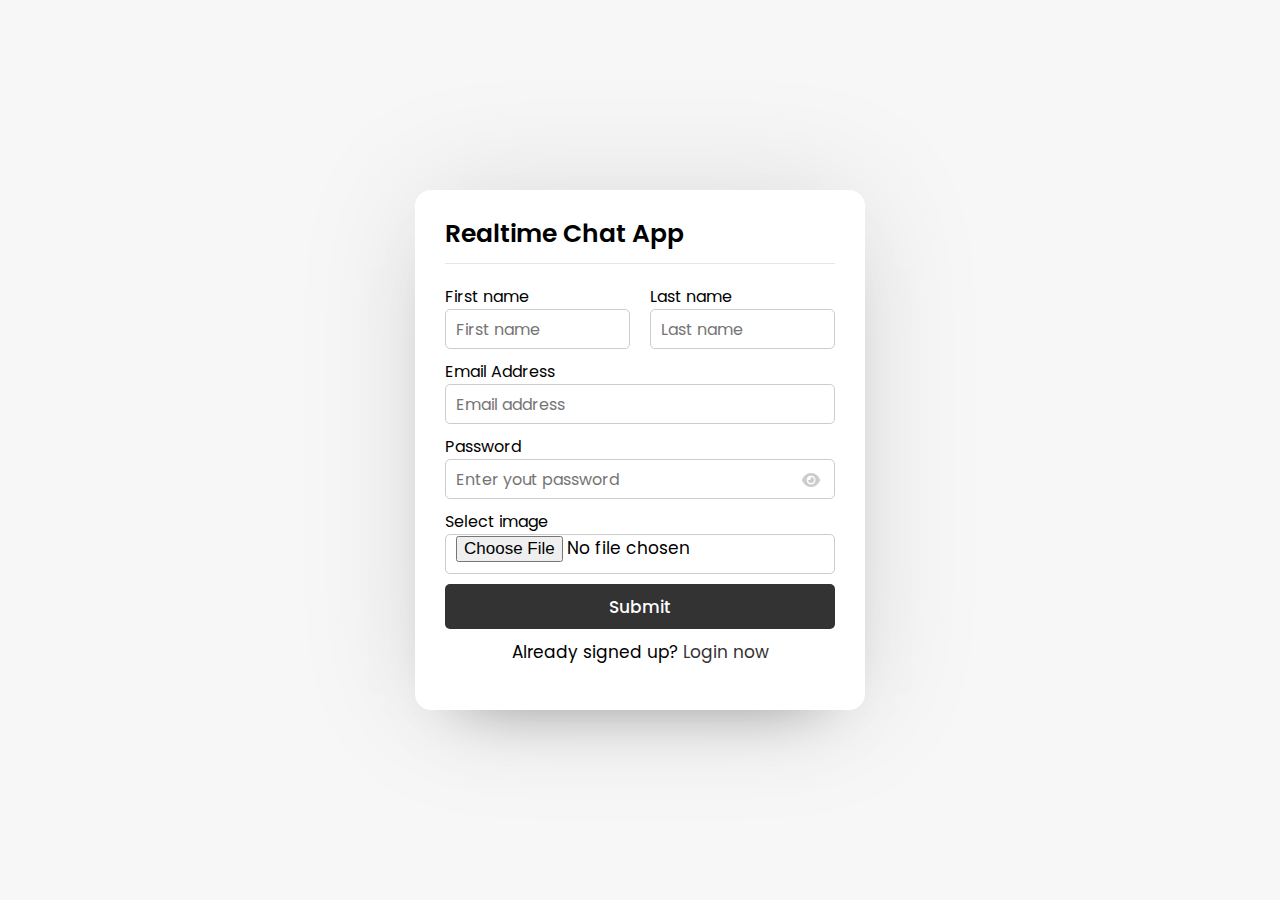
<file: index.html>
<!DOCTYPE html>
<html lang="en">
  <head>
    <meta charset="UTF-8" />
    <meta name="viewport" content="width=device-width, initial-scale=1.0" />
    <meta http-equiv="X-UA-Compatible" content="ie=edge" />
    <title>Realtime ChatApp</title>
    <link rel="stylesheet" href="style.css" />
    <link
      rel="stylesheet"
      href="https://cdnjs.cloudflare.com/ajax/libs/font-awesome/6.6.0/css/all.min.css"
    />
  </head>
  <body>
    <div class="wrapper">
      <section class="form signup">
        <header>Realtime Chat App</header>
        <form action="#">
          <div class="error-txt">This is an error message</div>
          <div class="name-details">
            <div class="field input">
              <label for="">First name</label>
              <input type="text" placeholder="First name" />
            </div>
            <div class="field input">
              <label for="">Last name</label>
              <input type="text" placeholder="Last name" />
            </div>
          </div>
          <div class="field input">
            <label for="">Email Address</label>
            <input type="text" placeholder="Email address" />
          </div>
          <div class="field input">
            <label for="">Password</label>
            <input type="text" placeholder="Enter yout password" />
            <i class="fas fa-eye"></i>
          </div>
          <div class="field input image">
            <label for="">Select image</label>
            <input type="file" />
          </div>
          <div class="field input button">
            <input type="submit" placeholder="Continue to chat" />
          </div>
          <div class="link">Already signed up? <a href="#">Login now</a></div>
        </form>
      </section>
    </div>
  </body>
</html>
</file>
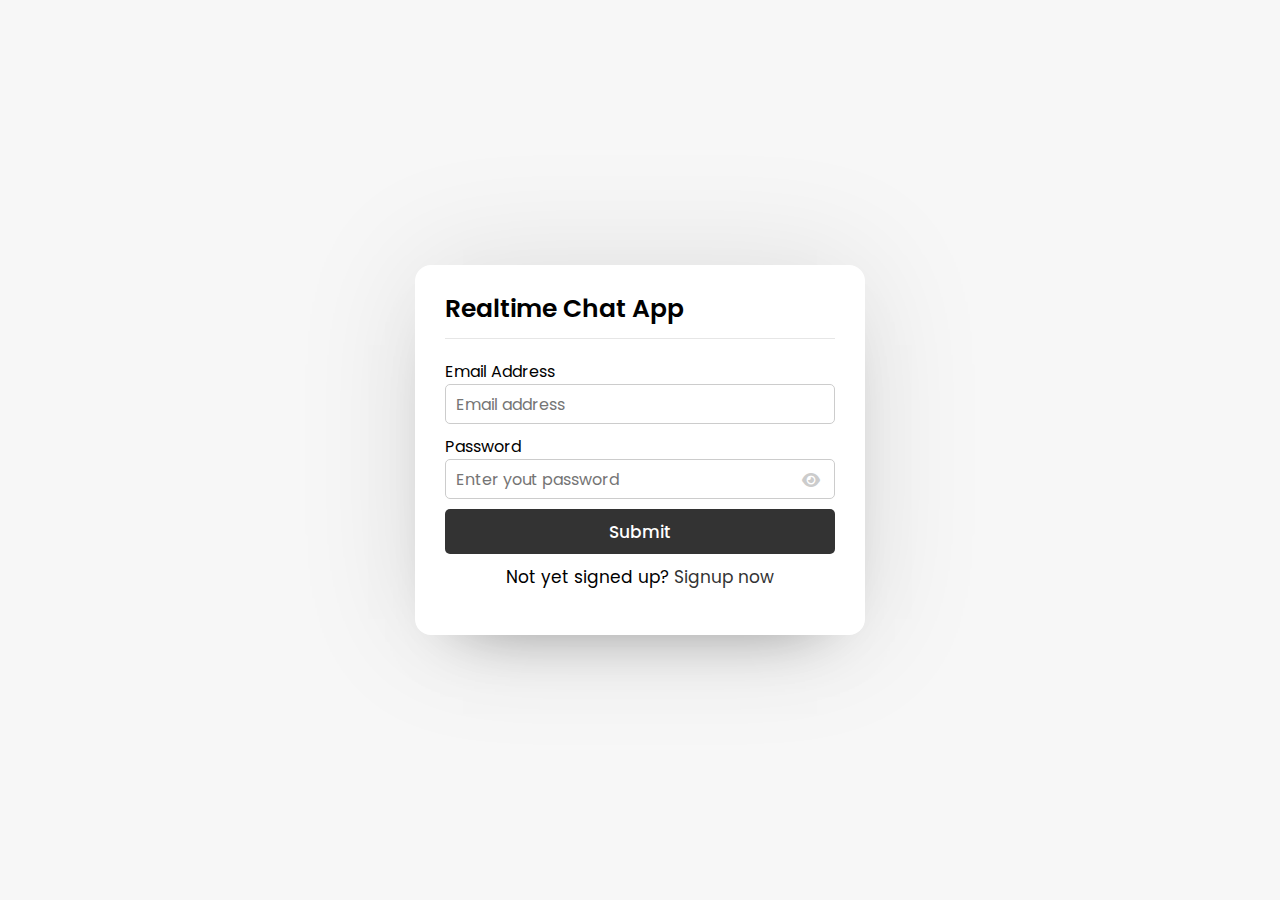
<file: login.html>
<!DOCTYPE html>
<html lang="en">
  <head>
    <meta charset="UTF-8" />
    <meta name="viewport" content="width=device-width, initial-scale=1.0" />
    <meta http-equiv="X-UA-Compatible" content="ie=edge" />
    <title>Realtime ChatApp</title>
    <link rel="stylesheet" href="style.css" />
    <link
      rel="stylesheet"
      href="https://cdnjs.cloudflare.com/ajax/libs/font-awesome/6.6.0/css/all.min.css"
    />
  </head>
  <body>
    <div class="wrapper">
      <section class="form signup">
        <header>Realtime Chat App</header>
        <form action="#">
          <div class="error-txt">This is an error message</div>

          <div class="field input">
            <label for="">Email Address</label>
            <input type="text" placeholder="Email address" />
          </div>
          <div class="field input">
            <label for="">Password</label>
            <input type="text" placeholder="Enter yout password" />
            <i class="fas fa-eye"></i>
          </div>

          <div class="field input button">
            <input type="submit" placeholder="Continue to chat" />
          </div>
          <div class="link">Not yet signed up? <a href="#">Signup now</a></div>
        </form>
      </section>
    </div>
  </body>
</html>
</file>
<file: style.css>
@import url("https://fonts.googleapis.com/css2?family=Poppins:ital,wght@0,100;0,200;0,300;0,400;0,500;0,600;0,700;0,800;0,900;1,100;1,200;1,300;1,400;1,500;1,600;1,700;1,800;1,900&display=swap");
* {
  margin: 0;
  padding: 0;
  box-sizing: border-box;
  text-decoration: none;
  font-family: "Poppins", sans-serif;
}

body {
  display: flex;
  align-items: center;
  justify-content: center;
  min-height: 100vh;
  background-color: #f7f7f7;
}

.wrapper {
  background: #fff;
  width: 450px;
  border-radius: 16px;
  box-shadow: 0 0 128px rgba(0, 0, 0, 0.1), 0 32px 64px -48px rgba(0, 0, 0, 0.5);
}

/* Signup Form CSS code */

.form {
  padding: 25px 30px;
}
.form header {
  font-size: 25px;
  font-weight: 600;
  padding-bottom: 10px;
  border-bottom: 1px solid #e6e6e6;
}

.form form {
  margin: 20px 0;
}

.form form .error-txt {
  color: #721c24;
  background: #f8d7da;
  padding: 8px 10px;
  text-align: center;
  border-radius: 5px;
  margin-bottom: 10px;
  border: 1px solid #f5c6cd;
  display: none;
}

form .name-details .field:first-child {
  margin-right: 10px;
}

form .name-details .field:last-child {
  margin-left: 10px;
}

.form form .name-details {
  display: flex;
}

.form form .field {
  display: flex;
  position: relative;
  flex-direction: column;
  margin-bottom: 10px;
}

.form form .input input {
  height: 40px;
  width: 100%;
  font-size: 16px;
  padding: 0 10px;
  border: 1px solid #ccc;
  border-radius: 5px;
}

.form form .image input {
  font-size: 17px;
}

.form form .button input {
  margin-right: 13px;
  height: 45px;
  border: none;
  font-size: 17px;
  font-weight: 500;
  background: #333;
  color: #fff;
  border-radius: 5px;
  cursor: pointer;
}

.form form .field i {
  position: absolute;
  right: 15px;
  color: #ccc;
  top: 70%;
  transform: translateY(-50%);
  cursor: pointer;
}

.form form .field i.active::before {
  color: #333;
  content: "\f070";
}

.form .link {
  text-align: center;
  margin: 10px 0;
  font-size: 17px;
}

.form .link a {
  color: #333;
}

.form .link a:hover {
  text-decoration: underline;
}

/* Users Area CSS Code*/

.users {
  padding: 25px 30px;
}

.users header,
.users-list a {
  display: flex;
  align-items: center;
  padding-bottom: 20px;
  justify-content: space-between;
  border-bottom: 1px solid #e6e6e6;
}

.wrapper img {
  object-fit: cover;
  border-radius: 50%;
}

:is(.users, .users-list) .content {
  display: flex;
  align-items: center;
}
.users header .content img {
  height: 50px;
  width: 50px;
}

:is(.users, .users-list) .details {
  color: #000;
  margin-left: 15px;
}

:is(.users, .users-list) .details span {
  font-size: 18px;
}

.users header .logout {
  color: #fff;
  font-size: 17px;
  padding: 7px 15px;
  background: #333;
  border-radius: 5px;
}

.users .search {
  margin: 20px;
  display: flex;
  align-items: center;
  position: relative;
  justify-content: space-between;
}

.users .search .text {
  font-size: 18px;
}

.users .search input {
  position: absolute;
  height: 42px;
  width: calc(100% - 50px);
  border: 1px solid #ccc;
  padding: 0 13px;
  font-size: 16px;
  border-radius: 5px 0 0 5px;
  outline: none;
  opacity: 0;
  pointer-events: none;
  transition: all 0.3s ease;
}

.users .search input.active {
  opacity: 1;
  pointer-events: auto;
}

.users .search button {
  width: 47px;
  height: 42px;
  border: none;
  outline: none;
  color: #333;
  background: #fff;
  font-size: 17px;
  border-radius: 0 5px 5px 0;
  cursor: pointer;
  transition: all 0.2s ease;
}

.users .search button.active {
  color: #fff;
  background: #333;
}

.users .search button.active i::before {
  content: "\f00d";
}
.users-list {
  min-height: 350px;
  overflow-y: auto;
}

.users-list::-webkit-scrollbar {
  width: 0px;
}
.users-list a {
  padding-bottom: 15px;
  page-break-after: 10px;
  padding-right: 15px;
  border-bottom-color: #f1f1f1;
}

.users-list a:last-child {
  border: none;
  margin-bottom: 0;
}
.users-list a .content img {
  height: 40px;
  width: 40px;
}
.users-list a .content p {
  color: #67676a;
}
.users-list a .status-dot {
  font-size: 12px;
  color: #468669;
}

.users-list a .status-dot.offline {
  color: #ccc;
}

/* Chat Area CSS Code */
.chat-area header {
  display: flex;
  align-items: center;
  padding: 18px 30px;
}

.chat-area header img {
  height: 45px;
  width: 45px;
  margin: 0 15px;
}

.chat-area header .back-icon {
  font-size: 18px;
  color: #333;
}

.chat-box {
  height: 500px;
  background: #f7f7f7;
  overflow-y: auto;
  padding: 10px 30px 20px 30px;
  box-shadow: inset 0 32px 32px -32px rgb(0 0 0 /5%),
    inset 0 -32px 32px -32px rgb(0 0 0 /5%);
}
.chat-box::-webkit-scrollbar {
  width: 0;
}
.chat-box .chat {
  margin: 15px 0;
}
.chat-box .chat p {
  word-wrap: break-word;
  padding: 8px 16px;
  box-shadow: 0 0 32px rgb(0 0 0 / 8%), 0 16px 16px -16px rgb(0 0 0 / 10%);
}
.chat-box .outgoing {
  display: flex;
}
.outgoing .details {
  margin-left: auto;
  max-width: calc(100% - 130px);
}
.outgoing .details p {
  background: #333;
  color: #fff;
  border-radius: 18px 18px 0 18px;
}

.chat-box .incoming {
  display: flex;
  align-items: flex-end;
}

.chat-box .incoming img {
  height: 35px;
  width: 35px;
}
.incoming .details {
  margin-left: 10px;
  margin-right: auto;
  max-width: calc(100% - 130px);
}
.incoming .details p {
  background: #fff;
  color: #333;
  border-radius: 18px 18px 18px 0;
}

.chat-area .typing-area {
  padding: 18px 30px;
  display: flex;
  justify-content: space-between;
}

.typing-area input {
  height: 45px;
  width: calc(100% - 58px);
  font-size: 17px;
  border: 1px solid #ccc;
  padding: 0 13px;
  border-radius: 5px 0 0 5px;
  outline: none;
}

.typing-area button {
  width: 55px;
  border: none;
  outline: none;
  background: #333;
  color: #fff;
  font-size: 19px;
  cursor: pointer;
  border-radius: 0 5px 5px 0;
}
</file>
